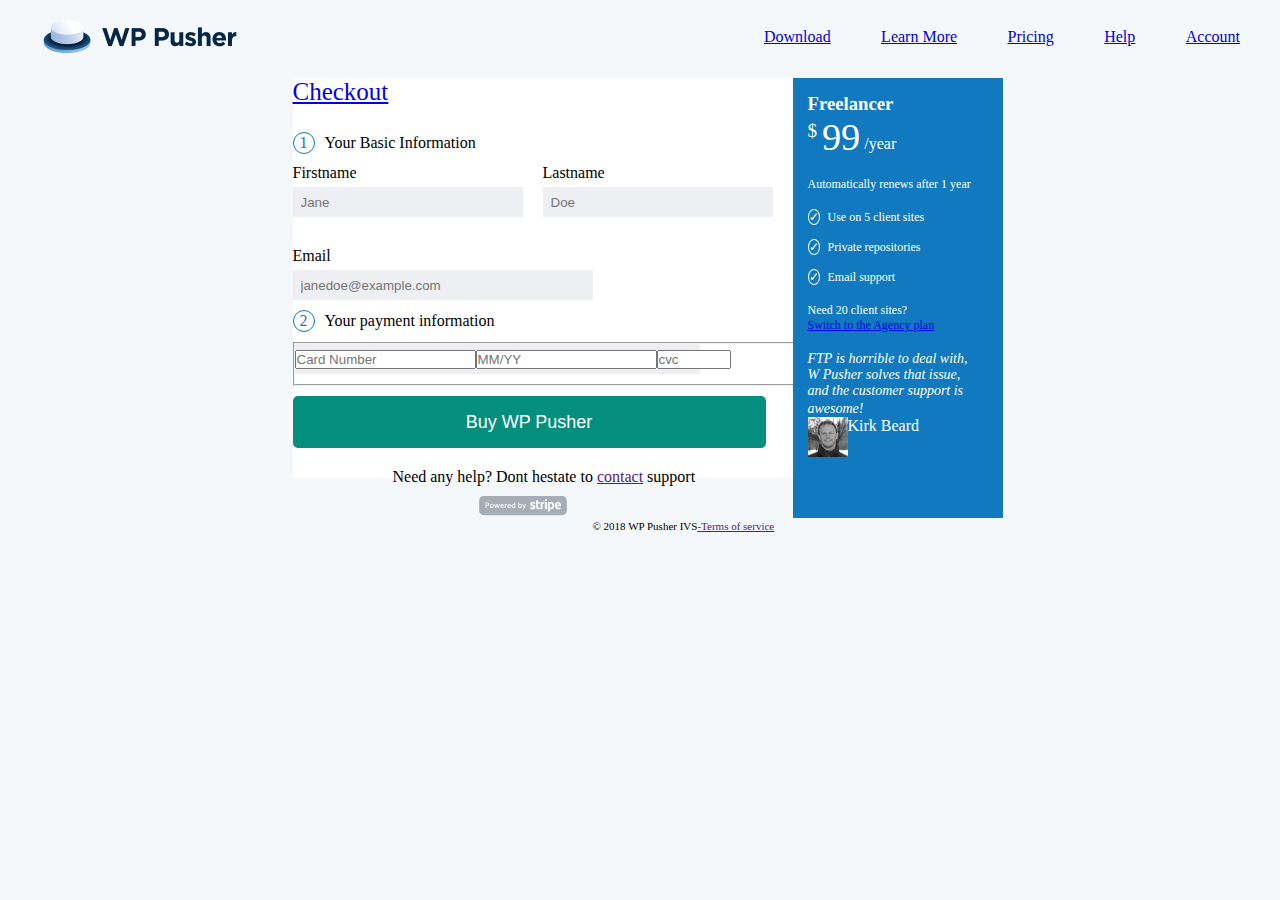
<file: Asignment3/index.html>
<!DOCTYPE html>
<html lang="en">
<head>
  <meta charset="UTF-8">
  <meta name="viewport" content="width=device-width, initial-scale=1.0">
<title>Assignment3</title>
  <link rel="stylesheet" href="./Assignment3.css">
<head>
  

<body class="wp-pusher">
  <header class="container">
    <img src="./Assets/wppusher-logo copy.png" id="logo" alt="WP Pusher">
    <nav class="items">
      <ul>
      <div> <a href="#">Download</a></div>
      <div> <a href="#">Learn More</a></div>
      <div> <a href="#">Pricing</a></div>
      <div> <a href="#">Help</a></div>
      <div> <a href="#">Account</a></div>
      </ul>
    </nav>
  </header>
  <!-- <div class="rectangle"></div> -->


  <div class="panel">
    <section class="basic">
      <h2> <a href="#">Checkout</a></h2>
      <form action="">
        <div class="information">
          <div>
            <span class="circle">1</span>
            <p>Your Basic Information</p>
          </div>
          
            <!-- <fieldset> -->
              <div class="my-info">
                <div class="names">
                  <div class="input-container name">
                    <label for="firstname">Firstname</label>
                    <input type="text" id="firstname"    placeholder="Jane"  required>
                  </div>
                  <div class="input-container name">
                    <label for="lastname">Lastname</label>
                    <input type="text" name="lastname" id="lastname" placeholder="Doe" required>
                  </div>
                </div>
                
              </div>
              <div class="input-container">
                <label for="email">Email</label>
                <input type="email" name="email" id="email" placeholder="janedoe@example.com">
              </div>
            <!-- </fieldset> -->
          </div>
          <div class="information">
            <div>
              <span class="circle">2</span>
              <p>Your payment information</p>
            </div>
          <fieldset>
            <form class="input-container">
              
  <form>
    <div class="card-input">
      <label for="card-number"></label>
      <input type="text" id="card-number" placeholder="Card Number"required>
  
      <label for="expiry-date"></label>
      <input type="text" id="expiry-date" placeholder="MM/YY" required>
  
      <label for="cvc"></label>
      <input type="text" id="cvc" placeholder="cvc" required>
    </div>
</form>
          </fieldset>
      
    </section>
    <button class="Submit" id="Submit">Buy WP Pusher</button>

    <p class="footer">Need any help? Dont hestate to <a href="">contact</a> support</p>
<img src="./Assets/powered_by_stripe.svg" class="brand" alt="powered by Stripe">
    <section class="ordinary">
      <div class="pricing">
        <h3>Freelancer</h3>
        <div>
          <p>
            <span class="price-container">
              <span class="dollar-sign">$</span>
              <span class="price-number">99</span>
            </span>
            <span class="per-year">/year</span>
          </p>
      </div>
      <div>


        
        <br>
        <p id="auto">Automatically renews after 1 year</p>
      </div>
      
        <br>
          <div id="support">
            <p><span class="circle1">✓</span>Use on 5 client sites</p>
            <br>
<p><span class="circle1">✓</span>Private repositories</p>
<br>
<p><span class="circle1">✓</span>Email support</p>

          </div>
      
          <br>
        <div class="switch-plan">
          <p class="Need">Need 20 client sites?</p>

          <a href="#" class="switch-plan">Switch to the Agency plan</a>
        </div>
      


        <br>
          <div class="quote">
            <p>FTP is horrible to deal with,</p>
            <p>W Pusher solves that issue,</p>
            <p>and the customer support is</p>
            <p>awesome!</p>
          </div>
          
          <div id="kirk">
            <img src="./Assets/Bitmap.png" alt="Kirk Beard" title="Kirk Beard Image">
  <p>Kirk Beard</p>

          </div>
       
      </div>
</section>
<p class="last-p">  © 2018 WP Pusher IVS <a href="">-Terms of service</a></p>
  </section>
</div>
<div>

</div>
</body>
</html>
</file>
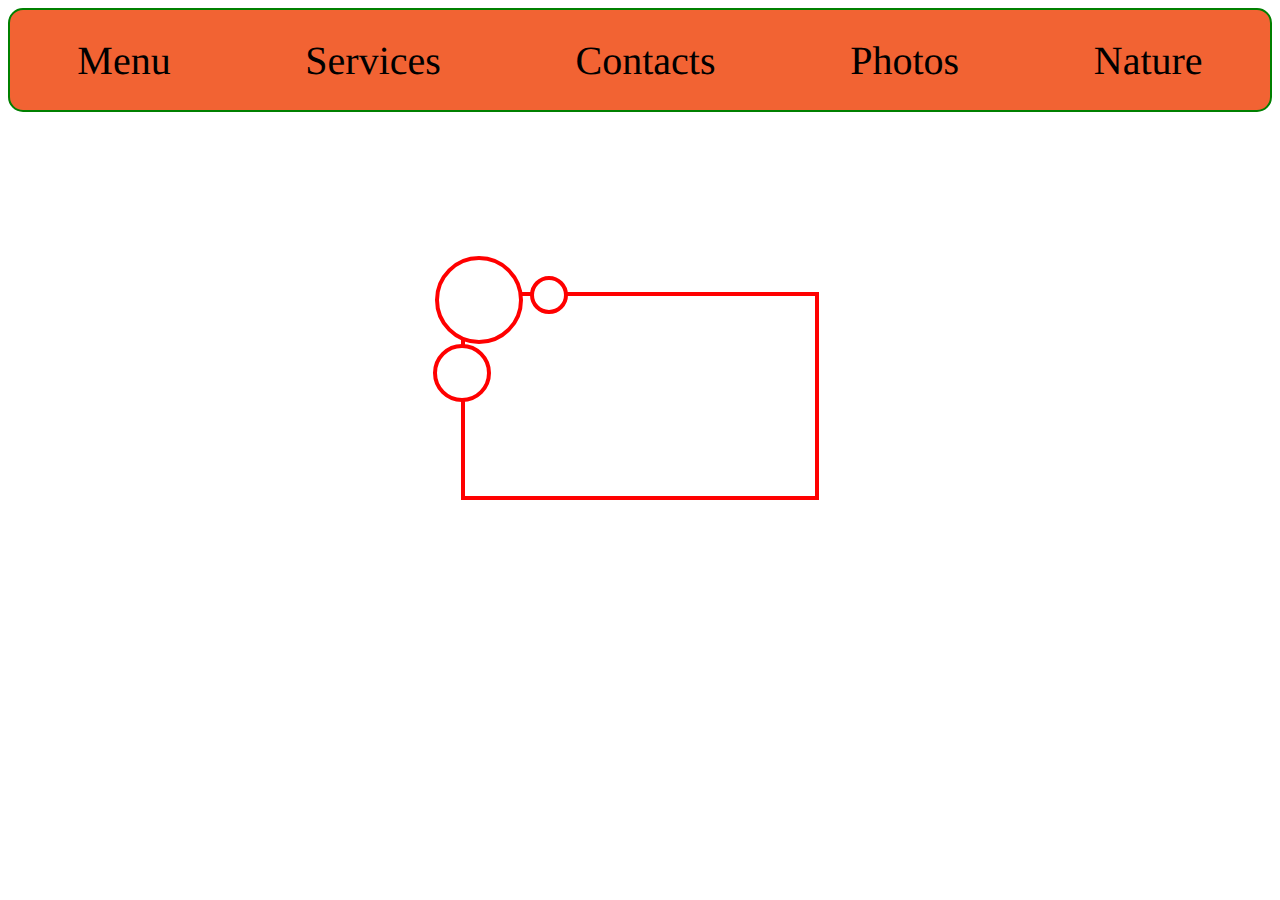
<file: newwork.html>
<!DOCTYPE html>
<html lang="en">
<head>
    <meta charset="UTF-8">
    <meta name="viewport" content="width=device-width, initial-scale=1.0">
    <title>Try this out</title>
    <link rel="stylesheet" href="newwork.css">
</head>
<body>
    <div class="container">
<div class="box1">Menu</div>
<div class="box2">Services</div>
<div class="box3">Contacts</div>
<div class="box4">Photos</div>
<div class="box5">Nature</div>
    </div>

    
 
    <div class="box">
    <div class="circle1"></div>
    <div class="circle2"></div>
    <div class="circle3"></div>
</div>


</body>
</html>
</file>
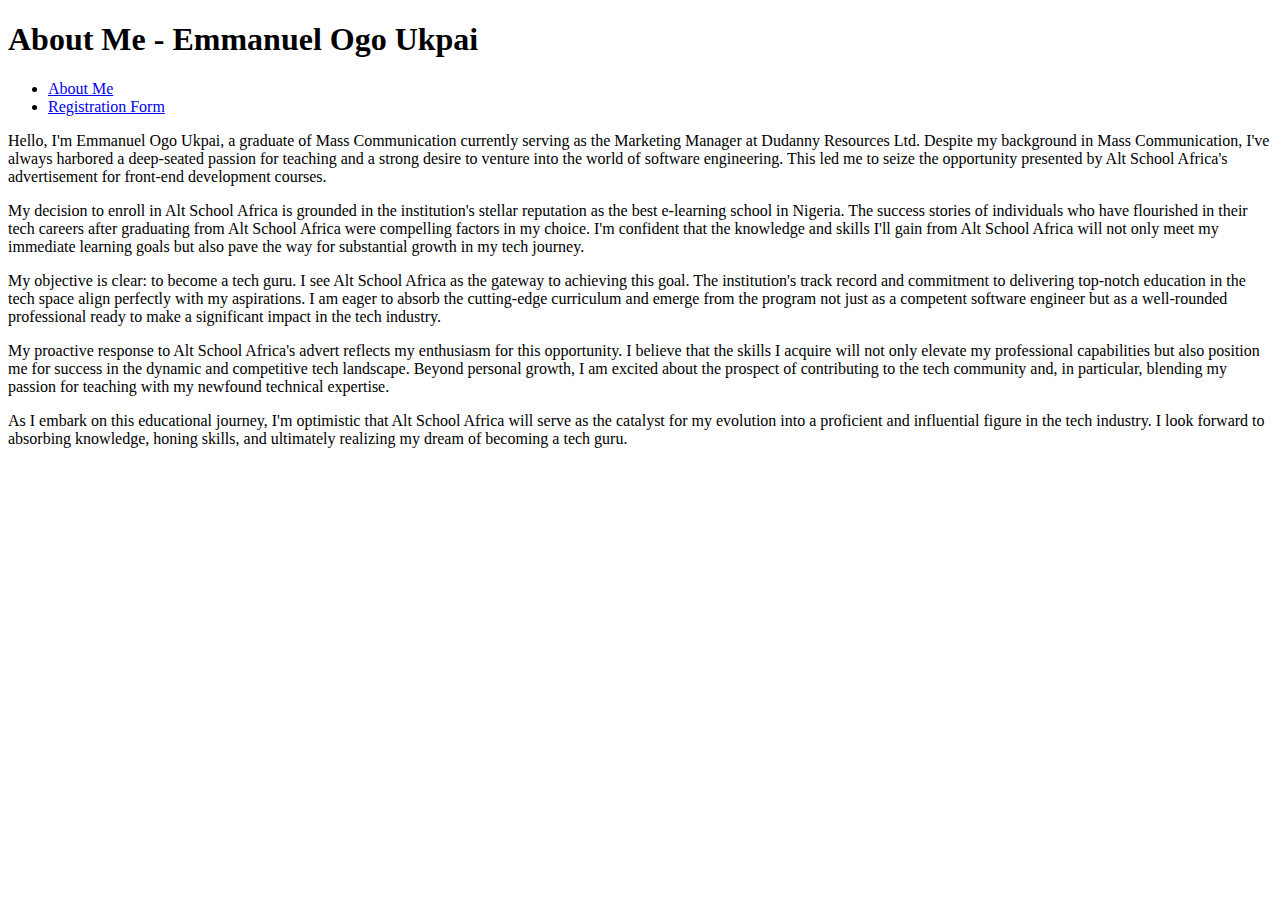
<file: Assigment1/about_me.html>
<!DOCTYPE html>
<html lang="en">
<head>
    <meta charset="UTF-8">
    <meta name="viewport" content="width=device-width, initial-scale=1.0">
    <title>About Me - Emmanuel Ogo Ukpai</title>
</head>
<body>

    <header>
        <h1>About Me - Emmanuel Ogo Ukpai</h1>
    </header>

    <!-- Include the navigation -->
    <nav>
        <ul>
            <li><a href="about_me.html">About Me</a></li>
            <li><a href="registration_form.html">Registration Form</a></li>
        </ul>
    </nav>

    <section>
        <p>Hello, I'm Emmanuel Ogo Ukpai, a graduate of Mass Communication currently serving as the Marketing Manager at Dudanny Resources Ltd. Despite my background in Mass Communication, I've always harbored a deep-seated passion for teaching and a strong desire to venture into the world of software engineering. This led me to seize the opportunity presented by Alt School Africa's advertisement for front-end development courses.</p>

        <p>My decision to enroll in Alt School Africa is grounded in the institution's stellar reputation as the best e-learning school in Nigeria. The success stories of individuals who have flourished in their tech careers after graduating from Alt School Africa were compelling factors in my choice. I'm confident that the knowledge and skills I'll gain from Alt School Africa will not only meet my immediate learning goals but also pave the way for substantial growth in my tech journey.</p>

        <p>My objective is clear: to become a tech guru. I see Alt School Africa as the gateway to achieving this goal. The institution's track record and commitment to delivering top-notch education in the tech space align perfectly with my aspirations. I am eager to absorb the cutting-edge curriculum and emerge from the program not just as a competent software engineer but as a well-rounded professional ready to make a significant impact in the tech industry.</p>

        <p>My proactive response to Alt School Africa's advert reflects my enthusiasm for this opportunity. I believe that the skills I acquire will not only elevate my professional capabilities but also position me for success in the dynamic and competitive tech landscape. Beyond personal growth, I am excited about the prospect of contributing to the tech community and, in particular, blending my passion for teaching with my newfound technical expertise.</p>

        <p>As I embark on this educational journey, I'm optimistic that Alt School Africa will serve as the catalyst for my evolution into a proficient and influential figure in the tech industry. I look forward to absorbing knowledge, honing skills, and ultimately realizing my dream of becoming a tech guru.</p>
    </section>

</body>
</html>
</file>
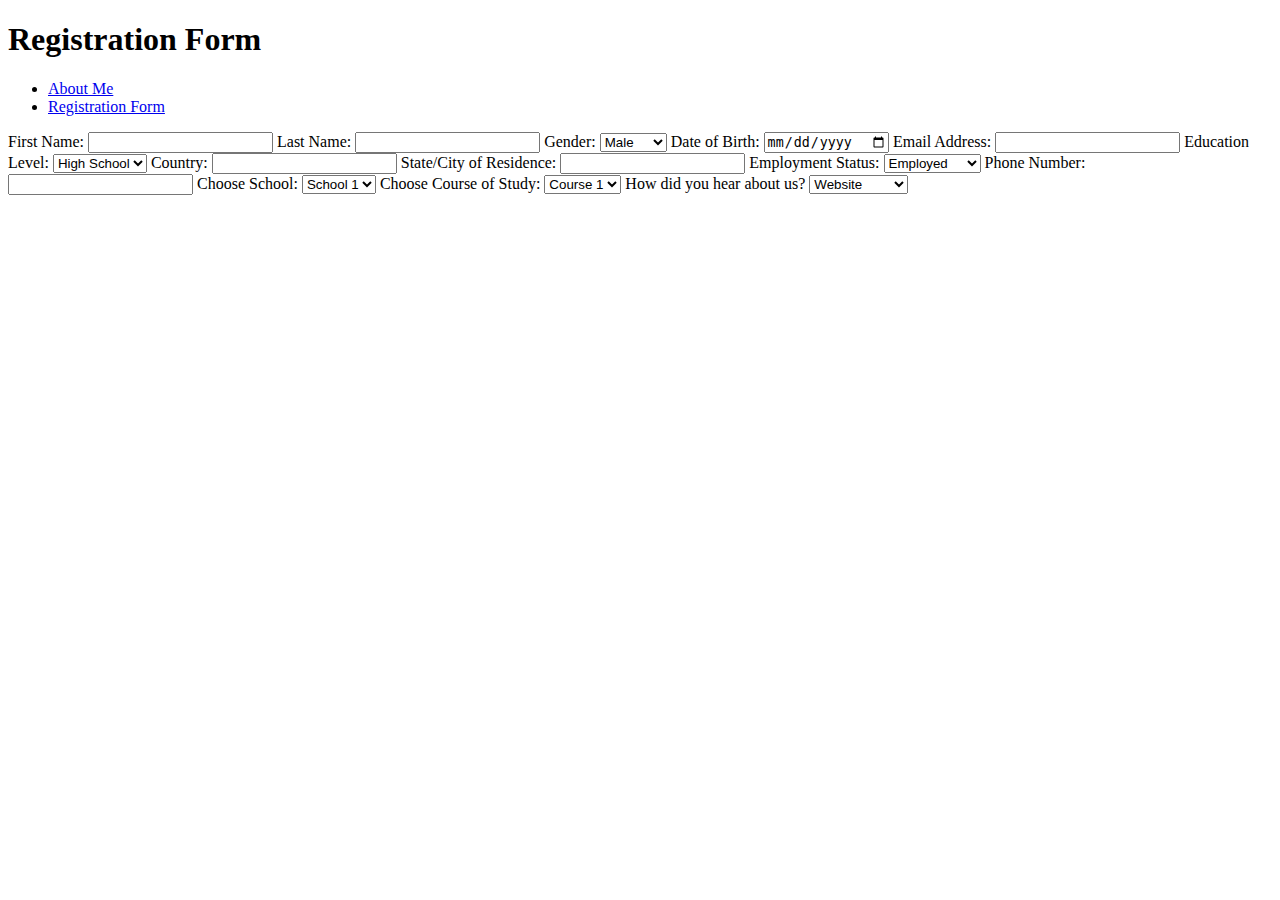
<file: Assigment1/registration_form.html>
<!DOCTYPE html>
<html lang="en">
<head>
    <meta charset="UTF-8">
    <meta name="viewport" content="width=device-width, initial-scale=1.0">
    <title>Registration Form</title>
</head>
<body>

    <header>
        <h1>Registration Form</h1>
    </header>
    <nav>
        <ul>
            <li><a href="about_me.html">About Me</a></li>
            <li><a href="registration_form.html">Registration Form</a></li>
        </ul>
    </nav>

    <form action="process_form.php" method="post">
        <label for="firstName">First Name:</label>
        <input type="text" id="firstName" name="firstName" required>

        <label for="lastName">Last Name:</label>
        <input type="text" id="lastName" name="lastName" required>

        <label for="gender">Gender:</label>
        <select id="gender" name="gender" required>
            <option value="male">Male</option>
            <option value="female">Female</option>
            <option value="other">Other</option>
        </select>

        <label for="dob">Date of Birth:</label>
        <input type="date" id="dob" name="dob" required>

        <label for="email">Email Address:</label>
        <input type="email" id="email" name="email" required>

        <label for="education">Education Level:</label>
        <select id="education" name="education" required>
            <option value="highSchool">High School</option>
            <option value="college">College</option>
            <option value="graduate">Graduate</option>
        </select>

        <label for="country">Country:</label>
        <input type="text" id="country" name="country" required>

        <label for="stateCity">State/City of Residence:</label>
        <input type="text" id="stateCity" name="stateCity" required>

        <label for="employment">Employment Status:</label>
        <select id="employment" name="employment" required>
            <option value="employed">Employed</option>
            <option value="unemployed">Unemployed</option>
            <option value="student">Student</option>
        </select>

        <label for="phoneNumber">Phone Number:</label>
        <input type="tel" id="phoneNumber" name="phoneNumber" required>

        <label for="school">Choose School:</label>
        <select id="school" name="school" required>
            <option value="school1">School 1</option>
            <option value="school2">School 2</option>
            <option value="school3">School 3</option>
        </select>

        <label for="course">Choose Course of Study:</label>
        <select id="course" name="course" required>
            <option value="course1">Course 1</option>
            <option value="course2">Course 2</option>
            <option value="course3">Course 3</option>
        </select>

        <label for="howDidYouHear">How did you hear about us?</label>
        <select id="howDidYouHear" name="howDidYouHear" required>
            <option value="website">Website</option>
            <option value="socialMedia">Social Media</option>
            <option value="friend">Friend</option>
            <option value="other">Other</option>
        </select
</file>
<file: Asignment3/Assignment3.css>
*{margin: 0px;
padding: 0px;
}




.wp-pusher{
    /* border: 1px solid black; */
  
background:#F5F8FA;
}

.container{
    padding-left: 40px;
    padding-right: 40px;
    display: flex;
    justify-content: space-between;
    height: 73px;
    align-items: center;
    background: #F5F8FA;
  }

    


ul{
    display: flex;
    justify-content:space-between;
    align-items: center;
    gap: 42px;
    width: 476px;
height: 40px;
top: 28px;
left: 924px;

}



.panel{
  position: relative;
  margin: 0 auto;
  background-color: #FFFFFF;
    margin-top: 0%;
    width: 695px;
    height: 400px;
    top: 5px;
    bottom: 5px;
    /* left: 262px */
    border-radius: 0px, 6px, 6px, 0px;
    
}

.rectangle{
  position: relative;
    border: 1px solid black;
    width: 1358px;
    height: 2px;
    top: 99px;
    left: 42px;
    /* #E0E6EA; */
}


  .basic h2{
    width: 161px;
    height: 54px;
    flex-shrink: 0;
    color:#050709;
    /* text-shadow: 0px 4px 4px rgba(0, 0, 0, 0.25); */
    font-family: Lato;
    font-size: 25px;
    font-style: normal;
    font-weight: 400;
    line-height: normal;
  }
  .names{
display: flex;
gap: 20px;;
  }
  #firstname, #lastname{
height: 30px;
width: 230px;
background-color:rgba(237, 239, 242, 1)

  }
  .ordinary {
    position: absolute;
    top: 0;
    left: 470px;
    margin-left: 30px;
    /* right:700px; */
    width: 180px;
    height: 410px;
    background-color: #1179BF;
    color: white;
    padding: 15px;
    /* margin-right:286 ; */
  }
    .price-container {
      display: inline-block;
    }

    .dollar-sign {
      font-size: 1em; 
      vertical-align:sub;
      position: relative;
      top: -0.5em;
    }

    .price-number {
      font-size: 2em; 
      font-weight:lighter;
      vertical-align: middle;
    }

    .per-year {
      font-size: 1em;
      vertical-align: sub;
      position: relative;
      top: 0.2em;
    }

    .need{
font-size: 8px;

    }
  .switch-plan{
font-size: 12px;

  }

  #auto{
    font-size: 12px;

  }
  
  #support{
    font-size: 12px;

  }

  .circle1{
    border: 1px solid white;
    height: 5px;
    width: 5px;
    border-radius: 50%;
    margin-right: 8px;
  }
  
  .quote p {
    display: block;

    margin: 0;
    font-size: 12px;
    font-style: italic;
  }

  .quote img,
  .quote p:last-child {
    display: inline-block;
    vertical-align: middle;
  }

  .quote img {
    margin-left: 10px;
  }


  .information div {
    display: flex;
    align-items: center;
    margin-bottom: 10px; 
  }
  
  .circle {
    width: 20px;
    height: 20px;
    background-color:white ;
    border: 1px solid #1179BF;
    border-radius: 50%;
    color: #1179BF;
    display: flex;
    align-items: center;
    justify-content: center;
    margin-right: 10px;
    /* font-weight: bold; */
  }
  
  /* Additional style to align the text with the circle */
  .information p {
    margin: 0;
  }
  
  .Submit {
    margin-top: 10px;
    width: 473px;
    height: 52px;
    background: #038E7D;
    color: white; /* Add text color for better visibility on the background */
    border: none; /* Remove default button border */
    border-radius: 5px; /* Optional: Add border-radius for rounded corners */
    font-size: 18px; /* Optional: Adjust font size */
    cursor: pointer;
  }
  
  /* Styles for labels and inputs to be on top of the input area and start from the left */
  .input-container {
    display: flex;
    flex-direction: column;
    margin-bottom: 15px;
  }
  
  .input-container label {
    margin-bottom: 5px;
    align-self: flex-start;
  }

  .input-container input,
  .input-container select 
  {
    border: none;
    /* width: 100%; Make inputs fill the container */
    padding: 8px;
    box-sizing: border-box;
    align-self: flex-start;
    
  }
  
  
  .input-container #email {
    border: none;
    width: 300px;
    height: 30px;
   background-color:rgba(237, 239, 242, 1);
    flex-shrink: 0;
  }
  
  .card-input{
    border:none;
    height: 30px;
    width: 405px;
    background-color: rgba(237, 239, 242, 1);
  }
  
  #cvc{
width: 70px;

  }

  .brand{
    height: 20px;
    width: 200px;
    margin-top: 10px ;
  margin-left:130px ;
  }

.footer{
  margin-top: 20px;
  margin-left: 100px;
}

#kirk{
  top: 5px;
display: flex;

}
.last-p{
  top: 0px;
  display: flex;
margin-left: 300px;
font-size: 11px;
}

@media only screen and (min-width: 600px) {
  .container {
    padding-left: 40px;
    padding-right: 40px;
  }

  ul {
    gap: 42px;
  }

  .panel {
    width: 695px;
  }

  .ordinary {
    margin-left: 30px;
  }

  .price-container {
    font-size: 1.2em;
  }

  .quote p {
    font-size: 14px;
  }

  .Submit {
    width: 473px;
  }

  .brand {
    margin-left: 130px;
  }

  .last-p {
    margin-left: 300px;

    (max-width: 664px) {
      .panel {
        margin-top: 20px; /* Adjust the margin-top value as needed */
      }
  }
}
</file>
<file: newwork.css>
.container{
    background-color: rgb(242, 99, 51);
    display: flex;
    justify-content:space-around;
    border: 2px solid green;
    font-size: 40px;
    border-radius: 15px;
    border-start-end-radius: 15px;
    height: 100px;
    align-items:center;
    text-rendering: geometricPrecision;

}


.box{
    margin: 0 auto;
    border: 4px solid red;
    height: 200px;
    width: 350px;
    margin-top: 180px;
    position: relative;
}

.circle1{
    background-color: white;
    border: 4px solid red;
height: 80px;
width: 80px;
border-radius: 50%;
margin-left: -30px;
margin-top: -40px;
}

.circle2{
    background-color: white;
    border: 4px solid red;
    height: 30px;
    width: 30px;
    border-radius: 50%;
    margin-left: 65px;
    margin-top:-68px;
}

.circle3{
    background-color: white;
border: 4px solid red;
height: 50px;
width: 50px;
border-radius: 50%;
margin-left:-32px;
margin-top:30px;


}
</file>
